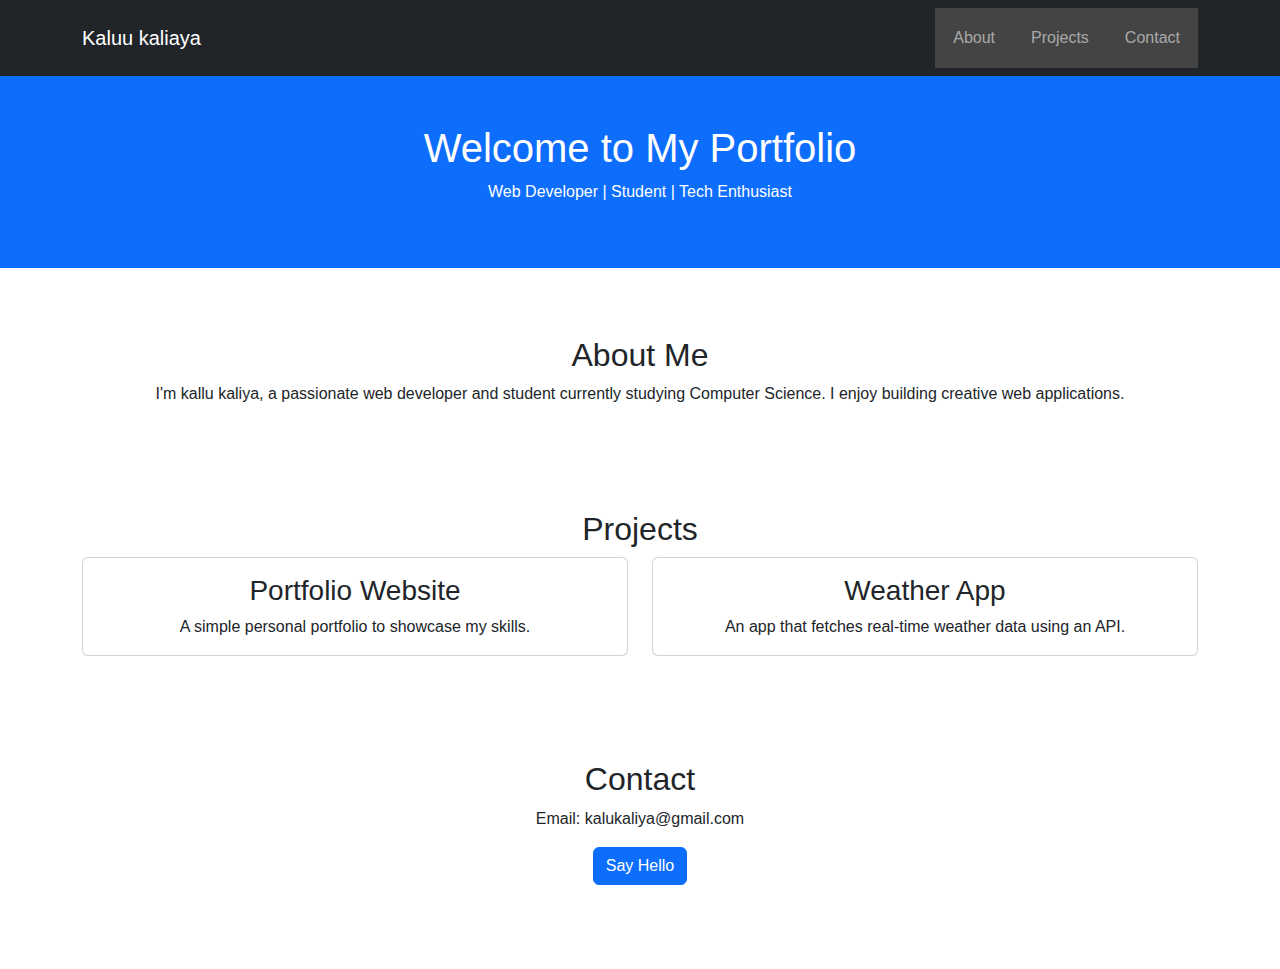
<file: Task1-portfolio/index.html>
<!DOCTYPE html>
<html lang="en">
<head>
    <meta charset="UTF-8">
    <meta name="viewport" content="width=device-width, initial-scale=1.0">
    <title>Student Portfolio</title>
    
    <!-- Bootstrap CSS -->
    <link href="https://cdn.jsdelivr.net/npm/bootstrap@5.3.0/dist/css/bootstrap.min.css" rel="stylesheet">
    
    <!-- Custom CSS -->
    <link rel="stylesheet" href="style.css">
</head>
<body>

    <!-- Navbar -->
    <nav class="navbar navbar-expand-lg navbar-dark bg-dark">
        <div class="container">
            <a class="navbar-brand" href="#">Kaluu kaliaya</a>
            <button class="navbar-toggler" type="button" data-bs-toggle="collapse" data-bs-target="#navbarNav">
                <span class="navbar-toggler-icon"></span>
            </button>
            <div class="collapse navbar-collapse" id="navbarNav">
                <ul class="navbar-nav ms-auto">
                    <li class="nav-item"><a class="nav-link" href="#about">About</a></li>
                    <li class="nav-item"><a class="nav-link" href="#projects">Projects</a></li>
                    <li class="nav-item"><a class="nav-link" href="#contact">Contact</a></li>
                </ul>
            </div>
        </div>
    </nav>

    <!-- Hero Section -->
    <header class="bg-primary text-white text-center py-5">
        <h1>Welcome to My Portfolio</h1>
        <p>Web Developer | Student | Tech Enthusiast</p>
    </header>

    <!-- About Section -->
    <section id="about" class="container my-5 text-center">
        <h2>About Me</h2>
        <p>I'm kallu kaliya, a passionate web developer and student currently studying Computer Science. I enjoy building creative web applications.</p>
    </section>

    <!-- Projects Section -->
    <section id="projects" class="container my-5">
        <h2 class="text-center">Projects</h2>
        <div class="row">
            <div class="col-md-6">
                <div class="card mb-3">
                    <div class="card-body">
                        <h3 class="card-title">Portfolio Website</h3>
                        <p class="card-text">A simple personal portfolio to showcase my skills.</p>
                    </div>
                </div>
            </div>
            <div class="col-md-6">
                <div class="card mb-3">
                    <div class="card-body">
                        <h3 class="card-title">Weather App</h3>
                        <p class="card-text">An app that fetches real-time weather data using an API.</p>
                    </div>
                </div>
            </div>
        </div>
    </section>

    <!-- Contact Section -->
    <section id="contact" class="container my-5 text-center">
        <h2>Contact</h2>
        <p>Email: kalukaliya@gmail.com</p>
        <button class="btn btn-primary" onclick="showMessage()">Say Hello</button>
        <p id="message" class="mt-3"></p>
    </section>

    <!-- Bootstrap JS & Custom Script -->
    <script src="https://cdn.jsdelivr.net/npm/bootstrap@5.3.0/dist/js/bootstrap.bundle.min.js"></script>
    <script src="script.js"></script>
</body>
</html>
</file>
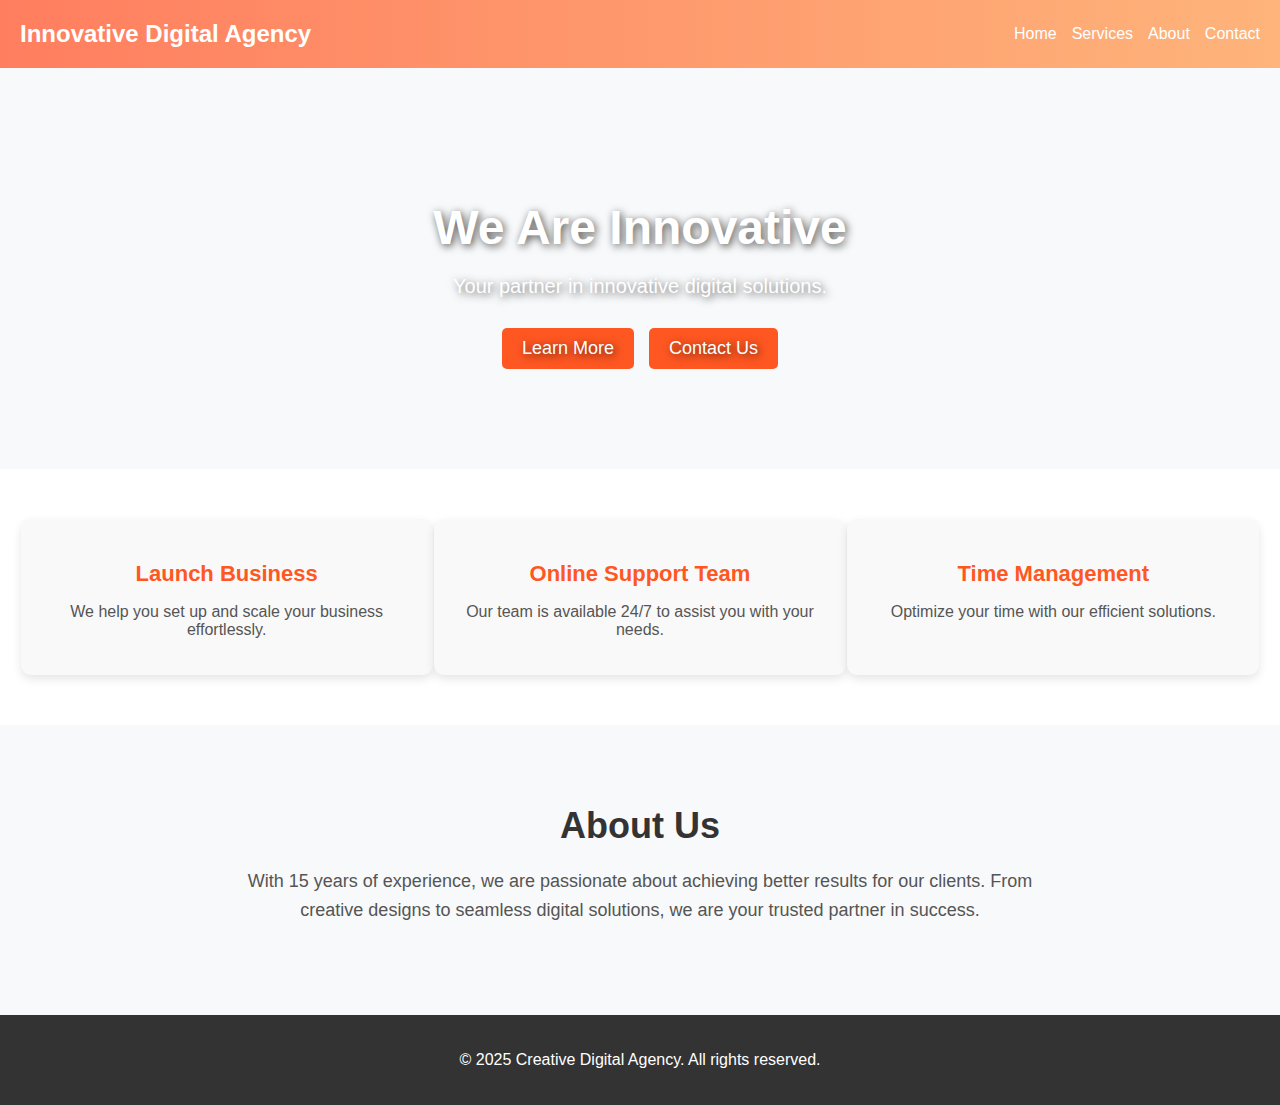
<file: Task 2-landing page/lvl1task2.html>
<!DOCTYPE html>
<html lang="en">
<head>
    <meta charset="UTF-8">
    <meta name="viewport" content="width=device-width, initial-scale=1.0">
    <title>Innovative Digital Agency</title>
    <style>
        body {
            font-family: Arial, sans-serif;
            margin: 0;
            padding: 0;
            box-sizing: border-box;
            background: #f8f9fa;
            color: #333;
        }
        header {
            background: linear-gradient(90deg, #ff7e5f, #feb47b);
            padding: 20px;
            color: white;
            display: flex;
            justify-content: space-between;
            align-items: center;
        }
        header .logo {
            font-size: 24px;
            font-weight: bold;
        }
        header nav {
            display: flex;
            gap: 15px;
        }
        header nav a {
            color: white;
            text-decoration: none;
            font-size: 16px;
        }
        .hero {
            background: url('https://source.unsplash.com/1600x900/?agency,team') no-repeat center center/cover;
            padding: 100px 20px;
            text-align: center;
            color: white;
            text-shadow: 2px 2px 8px rgba(0, 0, 0, 0.7);
        }
        .hero h1 {
            font-size: 48px;
            margin-bottom: 20px;
        }
        .hero p {
            font-size: 20px;
            margin-bottom: 30px;
        }
        .cta-buttons {
            display: flex;
            justify-content: center;
            gap: 15px;
        }
        .cta-buttons a {
            background: #ff5722;
            color: white;
            padding: 10px 20px;
            text-decoration: none;
            border-radius: 5px;
            font-size: 18px;
        }
        .features {
            display: flex;
            justify-content: space-around;
            padding: 50px 20px;
            background: #fff;
        }
        .feature {
            width: 30%;
            text-align: center;
            padding: 20px;
            background: #f9f9f9;
            border-radius: 10px;
            box-shadow: 0px 4px 10px rgba(0, 0, 0, 0.1);
        }
        .feature h3 {
            margin-bottom: 15px;
            font-size: 22px;
            color: #ff5722;
        }
        .feature p {
            font-size: 16px;
            color: #555;
        }
        .about {
            text-align: center;
            padding: 50px 20px;
            background: #f8f9fa;
        }
        .about h2 {
            font-size: 36px;
            margin-bottom: 20px;
        }
        .about p {
            font-size: 18px;
            color: #555;
            line-height: 1.6;
            max-width: 800px;
            margin: auto;
        }
        footer {
            background: #333;
            color: white;
            text-align: center;
            padding: 20px;
            margin-top: 40px;
        }
    </style>
</head>
<body>
    <header>
        <div class="logo">Innovative Digital Agency</div>
        <nav>
            <a href="#">Home</a>
            <a href="#">Services</a>
            <a href="#">About</a>
            <a href="#">Contact</a>
        </nav>
    </header>
    <section class="hero">
        <h1>We Are Innovative</h1>
        <p>Your partner in innovative digital solutions.</p>
        <div class="cta-buttons">
            <a href="#">Learn More</a>
            <a href="#">Contact Us</a>
        </div>
    </section>
    <section class="features">
        <div class="feature">
            <h3>Launch Business</h3>
            <p>We help you set up and scale your business effortlessly.</p>
        </div>
        <div class="feature">
            <h3>Online Support Team</h3>
            <p>Our team is available 24/7 to assist you with your needs.</p>
        </div>
        <div class="feature">
            <h3>Time Management</h3>
            <p>Optimize your time with our efficient solutions.</p>
        </div>
    </section>
    <section class="about">
        <h2>About Us</h2>
        <p>With 15 years of experience, we are passionate about achieving better results for our clients. From creative designs to seamless digital solutions, we are your trusted partner in success.</p>
    </section>
    <footer>
        <p>&copy; 2025 Creative Digital Agency. All rights reserved.</p>
    </footer>
</body>
</html>
</file>
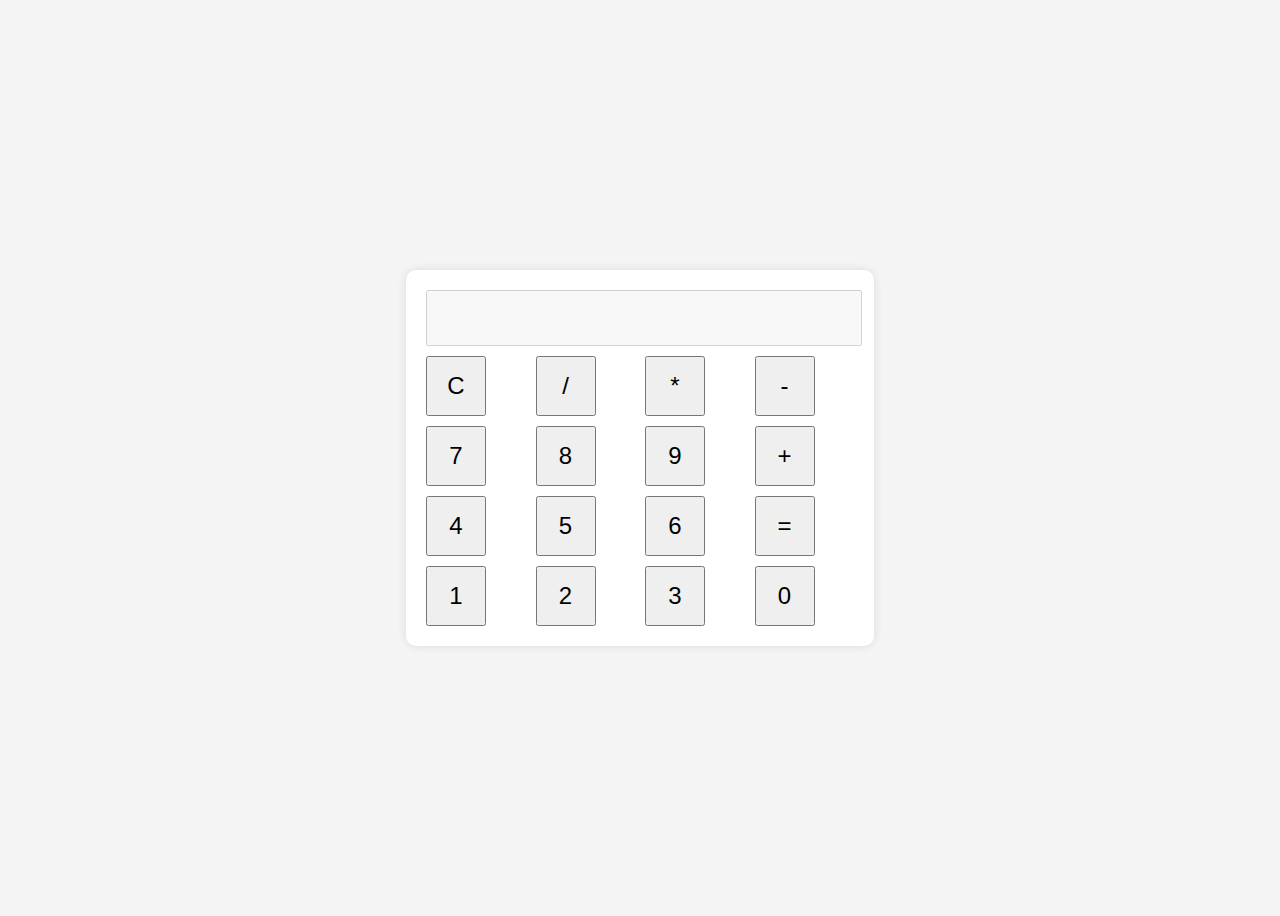
<file: Task3-calculator/lvl1task3.html>
<!DOCTYPE html>
<html lang="en">
<head>
    <meta charset="UTF-8">
    <meta name="viewport" content="width=device-width, initial-scale=1.0">
    <title>Calculator</title>
    <style>
        body {
            display: flex;
            justify-content: center;
            align-items: center;
            height: 100vh;
            background-color: #f4f4f4;
        }
        .calculator {
            background: white;
            padding: 20px;
            border-radius: 10px;
            box-shadow: 0px 0px 10px rgba(0, 0, 0, 0.1);
            text-align: center;
        }
        #display {
            width: 100%;
            height: 50px;
            font-size: 2em;
            text-align: right;
            margin-bottom: 10px;
        }
        .buttons {
            display: grid;
            grid-template-columns: repeat(4, 1fr);
            gap: 10px;
        }
        button {
            width: 60px;
            height: 60px;
            font-size: 1.5em;
            cursor: pointer;
        }
    </style>
</head>
<body>
    <div class="calculator">
        <input type="text" id="display" disabled>
        <div class="buttons">
            <button onclick="clearDisplay()">C</button>
            <button onclick="appendValue('/')">/</button>
            <button onclick="appendValue('*')">*</button>
            <button onclick="appendValue('-')">-</button>
            <button onclick="appendValue('7')">7</button>
            <button onclick="appendValue('8')">8</button>
            <button onclick="appendValue('9')">9</button>
            <button onclick="appendValue('+')">+</button>
            <button onclick="appendValue('4')">4</button>
            <button onclick="appendValue('5')">5</button>
            <button onclick="appendValue('6')">6</button>
            <button onclick="calculate()">=</button>
            <button onclick="appendValue('1')">1</button>
            <button onclick="appendValue('2')">2</button>
            <button onclick="appendValue('3')">3</button>
            <button onclick="appendValue('0')">0</button>
        </div>
    </div>
    <script>
        function appendValue(value) {
            document.getElementById('display').value += value;
        }
        function clearDisplay() {
            document.getElementById('display').value = '';
        }
        function calculate() {
            try {
                document.getElementById('display').value = eval(document.getElementById('display').value);
            } catch {
                document.getElementById('display').value = 'Error';
            }
        }
    </script>
</body>
</html>
</file>
<file: Task1-portfolio/style.css>
body {
    font-family: Arial, sans-serif;
    margin: 0;
    padding: 0;
    text-align: center;
}

header {
    background: #333;
    color: white;
    padding: 20px;
}

nav ul {
    list-style: none;
    padding: 0;
    background: #444;
}

nav ul li {
    display: inline;
    margin: 10px;
}

nav ul li a {
    color: white;
    text-decoration: none;
}

section {
    padding: 20px;
}

.project {
    background: #f4f4f4;
    padding: 10px;
    margin: 10px;
    border-radius: 5px;
}
</file>
